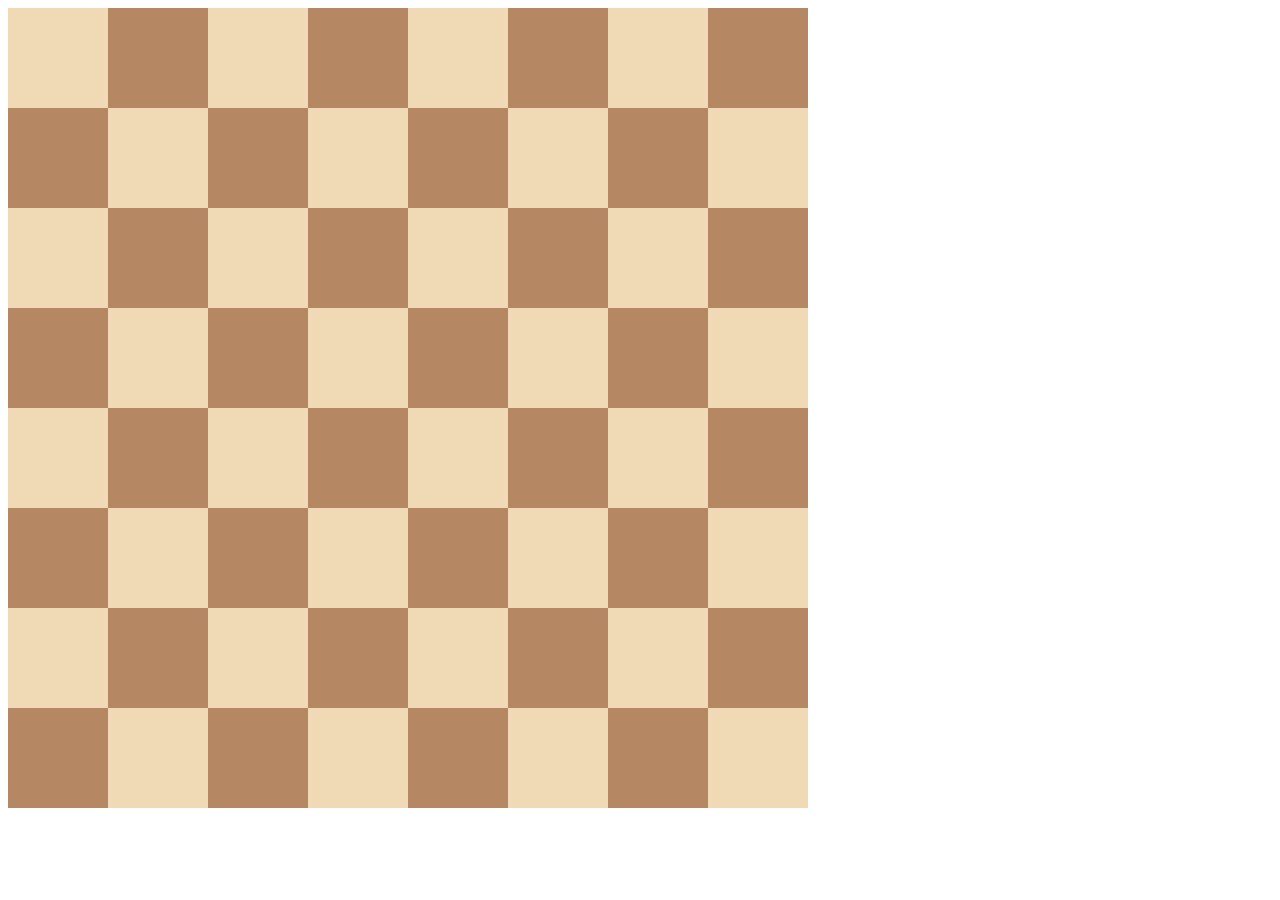
<file: WEB DEVELOPMENT PROJECTS/10.0 Display Grid/index.html>
<!doctype html>
<html>
  <head>
    <title>Chessboard</title>
    <style>
      /* Write your code here */
      /* Each square should be 100px by 100px */
      /* My colours for white: #f0d9b5, black: #b58863 */
      .white {
        width: 100px;
        height: 100px;
        background-color: #f0d9b5;
      }
      .black {
        width: 100px;
        height: 100px;
        background-color: #b58863;
      }
      .container {
        width: 800px;
        display: grid;
        grid-template-columns: repeat(8, 1fr);
        grid-template-rows: repeat(8, 1fr);
      }
    </style>
  </head>

  <body>
    <div class="container">
      <div class="white"></div>
      <div class="black"></div>
      <div class="white"></div>
      <div class="black"></div>
      <div class="white"></div>
      <div class="black"></div>
      <div class="white"></div>
      <div class="black"></div>
      <div class="black"></div>
      <div class="white"></div>
      <div class="black"></div>
      <div class="white"></div>
      <div class="black"></div>
      <div class="white"></div>
      <div class="black"></div>
      <div class="white"></div>
      <div class="white"></div>
      <div class="black"></div>
      <div class="white"></div>
      <div class="black"></div>
      <div class="white"></div>
      <div class="black"></div>
      <div class="white"></div>
      <div class="black"></div>
      <div class="black"></div>
      <div class="white"></div>
      <div class="black"></div>
      <div class="white"></div>
      <div class="black"></div>
      <div class="white"></div>
      <div class="black"></div>
      <div class="white"></div>
      <div class="white"></div>
      <div class="black"></div>
      <div class="white"></div>
      <div class="black"></div>
      <div class="white"></div>
      <div class="black"></div>
      <div class="white"></div>
      <div class="black"></div>
      <div class="black"></div>
      <div class="white"></div>
      <div class="black"></div>
      <div class="white"></div>
      <div class="black"></div>
      <div class="white"></div>
      <div class="black"></div>
      <div class="white"></div>
      <div class="white"></div>
      <div class="black"></div>
      <div class="white"></div>
      <div class="black"></div>
      <div class="white"></div>
      <div class="black"></div>
      <div class="white"></div>
      <div class="black"></div>
      <div class="black"></div>
      <div class="white"></div>
      <div class="black"></div>
      <div class="white"></div>
      <div class="black"></div>
      <div class="white"></div>
      <div class="black"></div>
      <div class="white"></div>
    </div>
  </body>
</html>
</file>
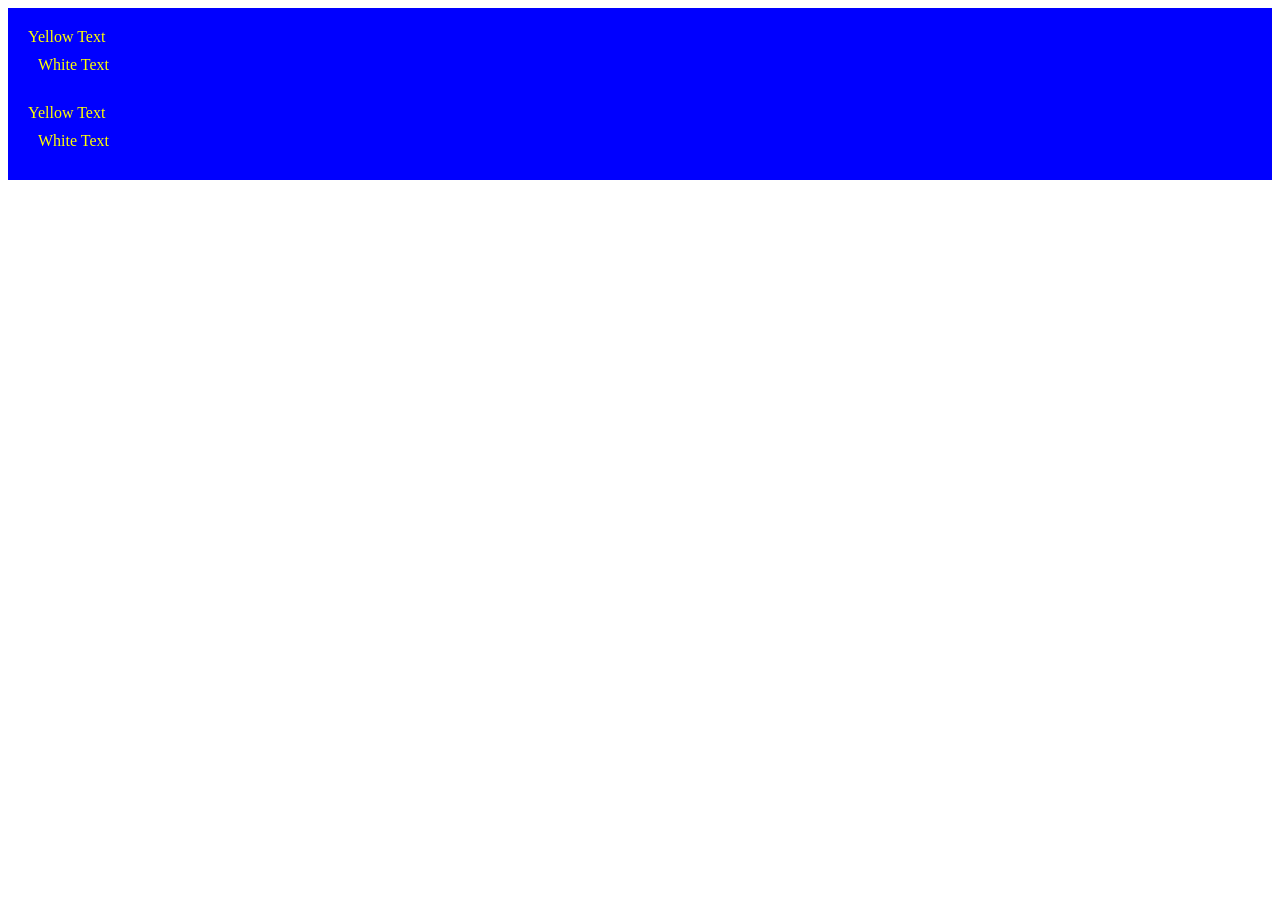
<file: WEB DEVELOPMENT PROJECTS/7.0 CSS Cascade/index.html>
<!DOCTYPE html>
<html lang="en">

<head>
  <meta charset="UTF-8">
  <title>CSS Cascade</title>
  <link rel="stylesheet" href="./style.css">
</head>

<body>
  <div id="outer-box" class="box">
    <div class="box">
      <p>Yellow Text</p>
      <div class="box inner-box">
        <p class="white-text">White Text</p>
      </div>
    </div>
    <div class="box">
      <p>Yellow Text</p>
      <div class="box inner-box">
        <p class="white-text">White Text</p>
      </div>
    </div>
  </div>
</body>

</html>
</file>
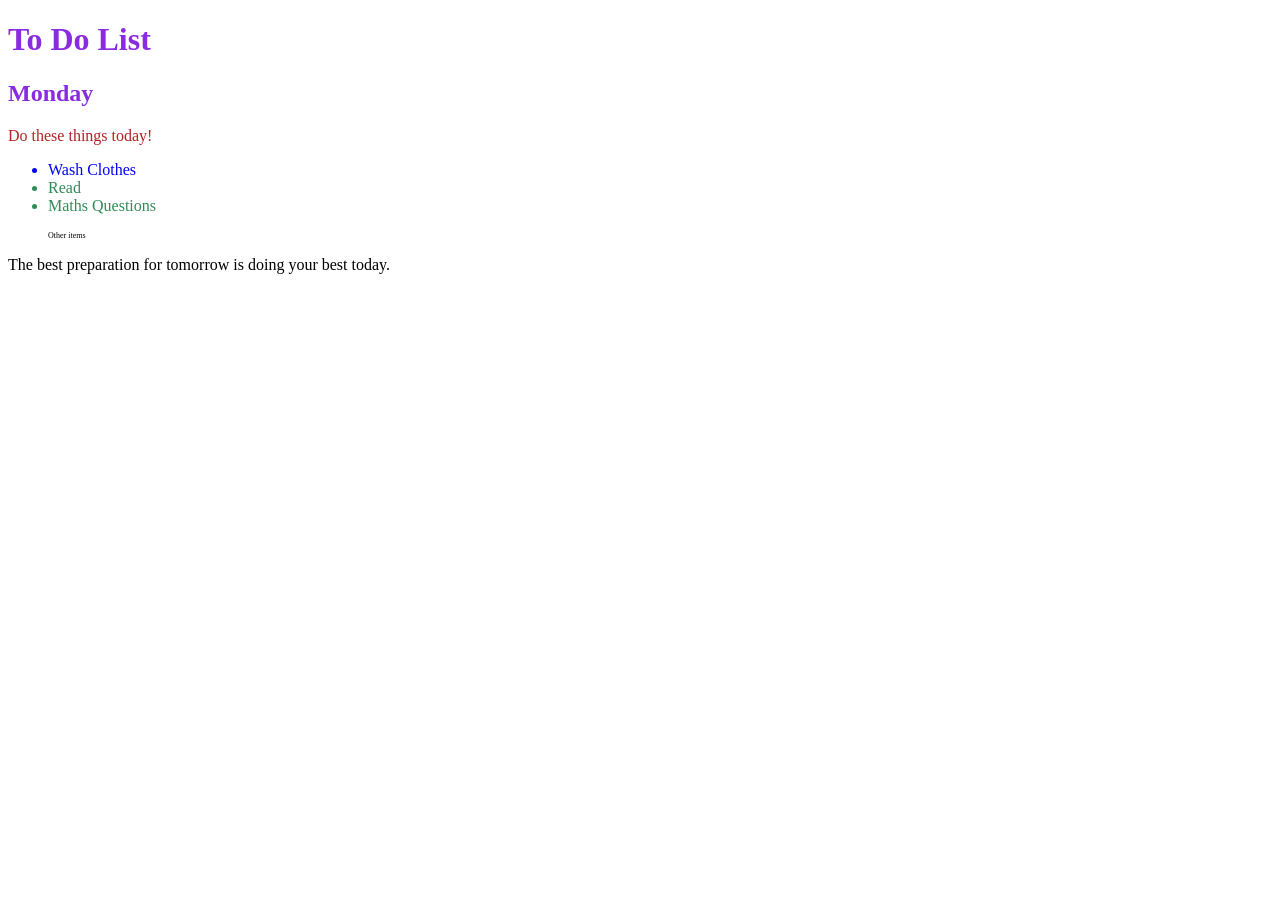
<file: WEB DEVELOPMENT PROJECTS/7.1 Combining Selectors/index.html>
<!DOCTYPE html>
<html lang="en">

<head>
  <meta charset="UTF-8">
  <title>Combining CSS Selectors</title>
  <link rel="stylesheet" href="./style.css">
</head>

<!-- Don't change any of the HTML code! -->

<body>
  <h1>To Do List</h1>
  <h2>Monday</h2>
  <div class="box">
    <p class="done">Do these things today!</p>
    <ul class="list">
      <li>Wash Clothes</li>
      <li class="done">Read</li>
      <li class="done">Maths Questions</li>
    </ul>
  </div>

  <ul>
    <p class="done">Other items</p>
  </ul>
  <p>The best preparation for tomorrow is doing your best today.</p>

</body>

</html>
</file>
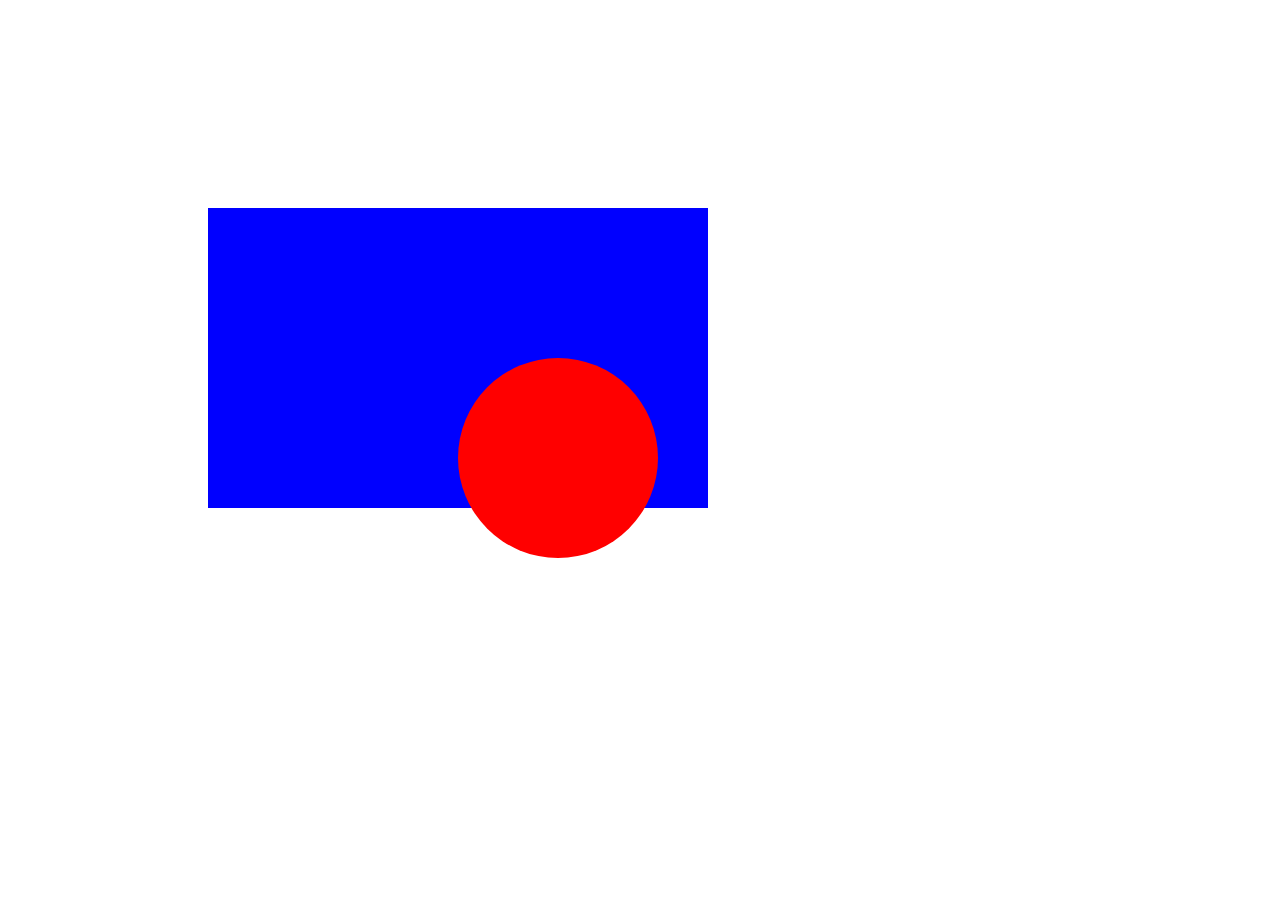
<file: WEB DEVELOPMENT PROJECTS/7.2 CSS Positioning/index.html>
<!doctype html>
<html>
  <head>
    <title>CSS Positioning Exercise</title>
    <style>
      /* Write your code here */
      .blue-box {
        background-color: blue;
        width: 500px;
        height: 300px;
        position: relative;
        top: 200px;
        left: 200px;
      }

      .red-circle {
        background-color: red;
        width: 200px;
        height: 200px;
        border-radius: 50%;
        position: absolute;
        top: 150px;
        left: 250px;
      }
    </style>
  </head>

  <body>
    <div class="blue-box">
      <div class="red-circle"></div>
    </div>
  </body>
</html>
</file>
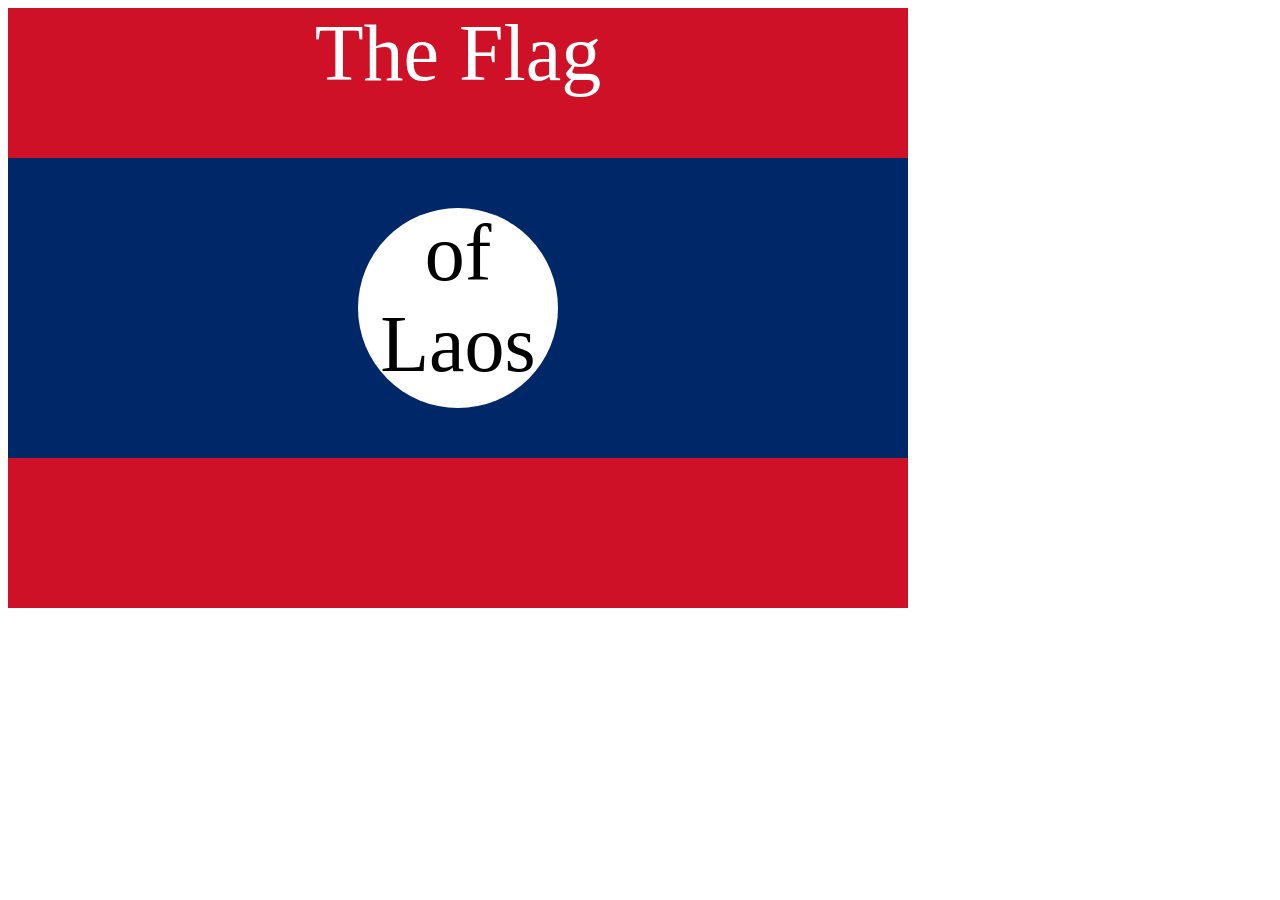
<file: WEB DEVELOPMENT PROJECTS/7.3 CSS Flag Project/index.html>
<!doctype html>
<html lang="en">
  <head>
    <meta charset="UTF-8" />
    <title>CSS Flag Project</title>
    <style>
      /* Write your CSS Code here */
      .flag {
        width: 900px;
        height: 600px;
        background-color: rgb(206, 17, 38);
        position: relative;
      }

      .flag div {
        width: 100%;
        height: 300px;
        background-color: rgb(0, 40, 104);
        position: absolute;
        top: 150px;
      }

      .flag div div {
        width: 200px;
        height: 200px;
        background: #fff;
        border-radius: 50%;
        position: absolute;
        top: 50px;
        left: 350px;
      }

      p {
        margin: 0;
        font-size: 5rem;
        color: #fff;
        text-align: center;
      }

      .flag div div p {
        color: #000;
      }
    </style>
  </head>
  <!-- 
  IMPORTANT! Do not change any HTML
Don't add any classes/ids/elements 
Use what you know about combining selectors 
and CSS specificity instead.
Hint 1: The flag is 900px by 600px and the circle is 200px by 200px.
Hint 2: You can use CSS inspection to get the colors from
https://appbrewery.github.io/flag-of-laos/
-->

  <body>
    <div class="flag">
      <p>The Flag</p>
      <div>
        <div>
          <p>of Laos</p>
        </div>
      </div>
    </div>
  </body>
</html>
</file>
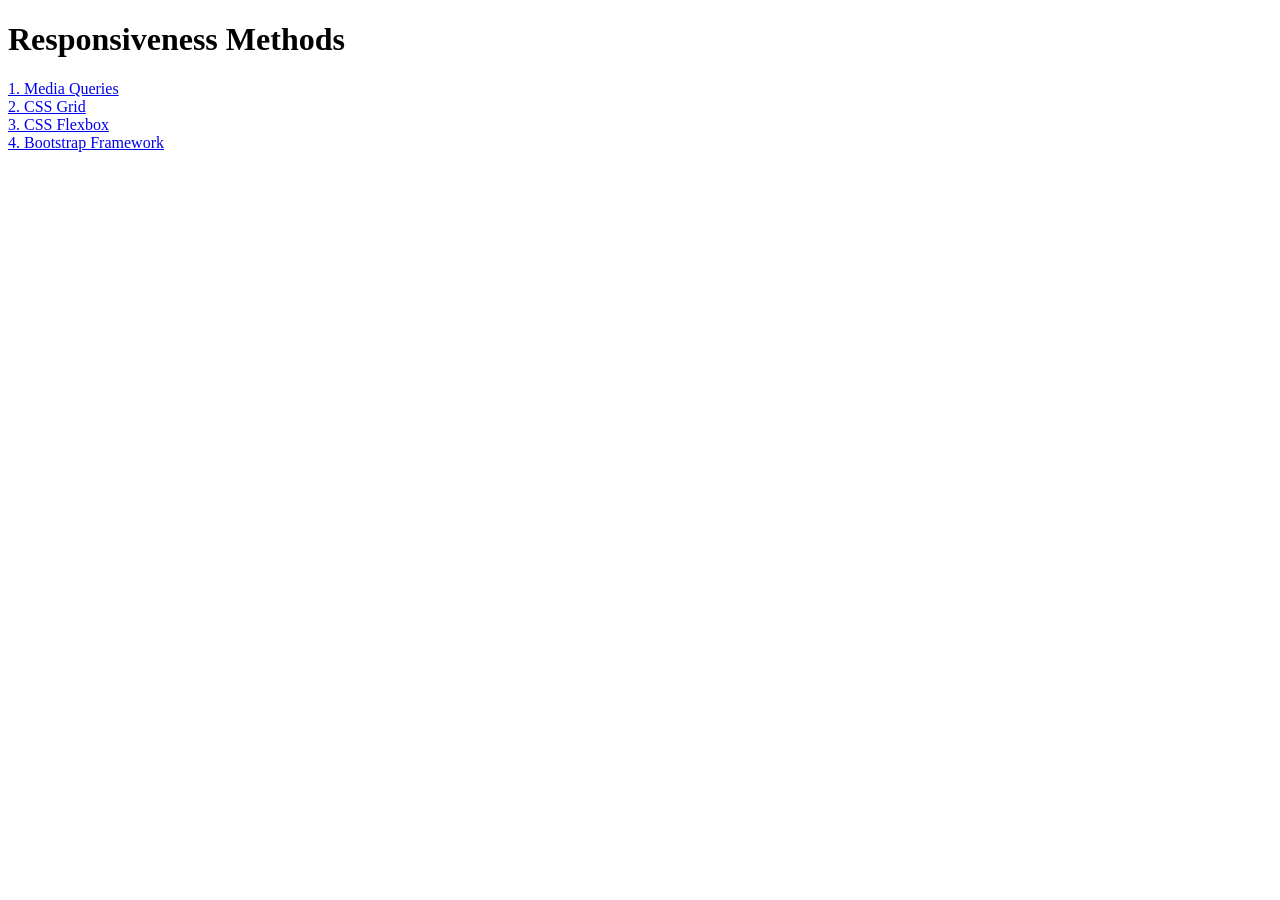
<file: WEB DEVELOPMENT PROJECTS/8.2 Responsiveness/index.html>
<!DOCTYPE html>
<html lang="en">

<head>
  <meta charset="UTF-8">
  <meta name="viewport" content="width=device-width, initial-scale=1.0">
  <title>Responsiveness</title>
  <style>
    a {
      display: block;
    }
  </style>
</head>

<body>
  <h1>Responsiveness Methods</h1>
  <a href="./media-query.html">1. Media Queries</a>
  <a href="./grid.html">2. CSS Grid</a>
  <a href="./flexbox.html">3. CSS Flexbox</a>
  <a href="./bootstrap.html">4. Bootstrap Framework</a>
</body>

</html>
</file>
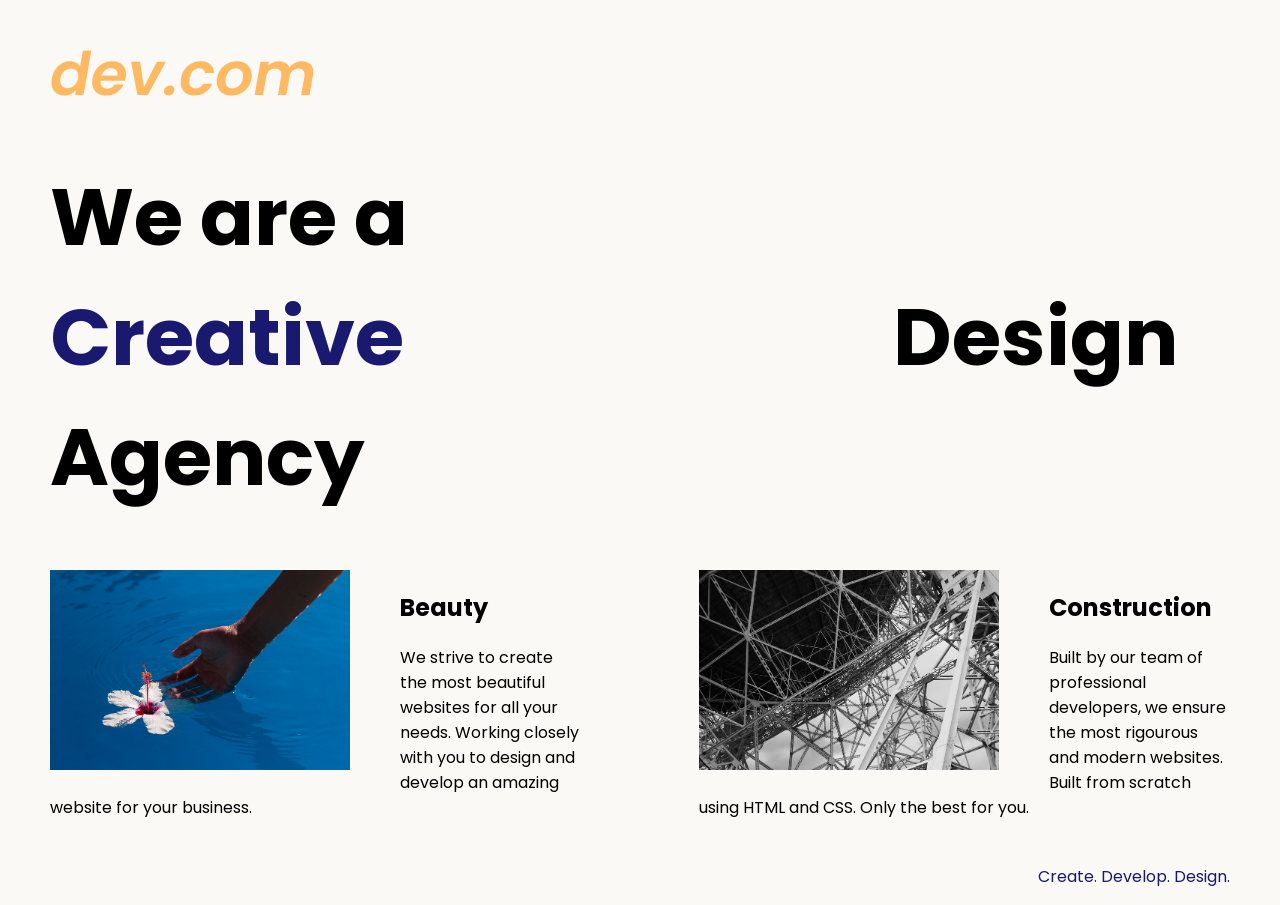
<file: WEB DEVELOPMENT PROJECTS/8.4 Web Design Agency Project/index.html>
<!doctype html>
<html lang="en">
  <head>
    <meta charset="UTF-8" />
    <meta name="viewport" content="width=device-width, initial-scale=1.0" />
    <title>Agency</title>
    <link rel="stylesheet" href="./style.css" />
    <link rel="preconnect" href="https://fonts.googleapis.com" />
    <link rel="preconnect" href="https://fonts.gstatic.com" crossorigin />
    <link
      href="https://fonts.googleapis.com/css2?family=Poppins:wght@400;700&display=swap"
      rel="stylesheet"
    />
  </head>

  <body>
    <div class="main">
      <img class="logo" src="./assets/images/logo.png" alt="logo" />
      <h1>We are a <span>Creative</span> Design Agency</h1>
      <div class="left card">
        <img
          class="tile-image"
          src="./assets/images/beautiful.jpg"
          alt="hand and flower in water"
        />
        <h2 class="card-title">Beauty</h2>
        <p class="card-text">
          We strive to create the most beautiful websites for all your needs.
          Working closely with you to design and develop an amazing website for
          your business.
        </p>
      </div>

      <div class="right card">
        <img
          class="tile-image"
          src="./assets/images/construction.jpg"
          alt="metal structure"
        />
        <h2 class="card-title">Construction</h2>
        <p>
          Built by our team of professional developers, we ensure the most
          rigourous and modern websites. Built from scratch using HTML and CSS.
          Only the best for you.
        </p>
      </div>
    </div>
    <footer>
      <p>Create. Develop. Design.</p>
    </footer>
  </body>
</html>
</file>
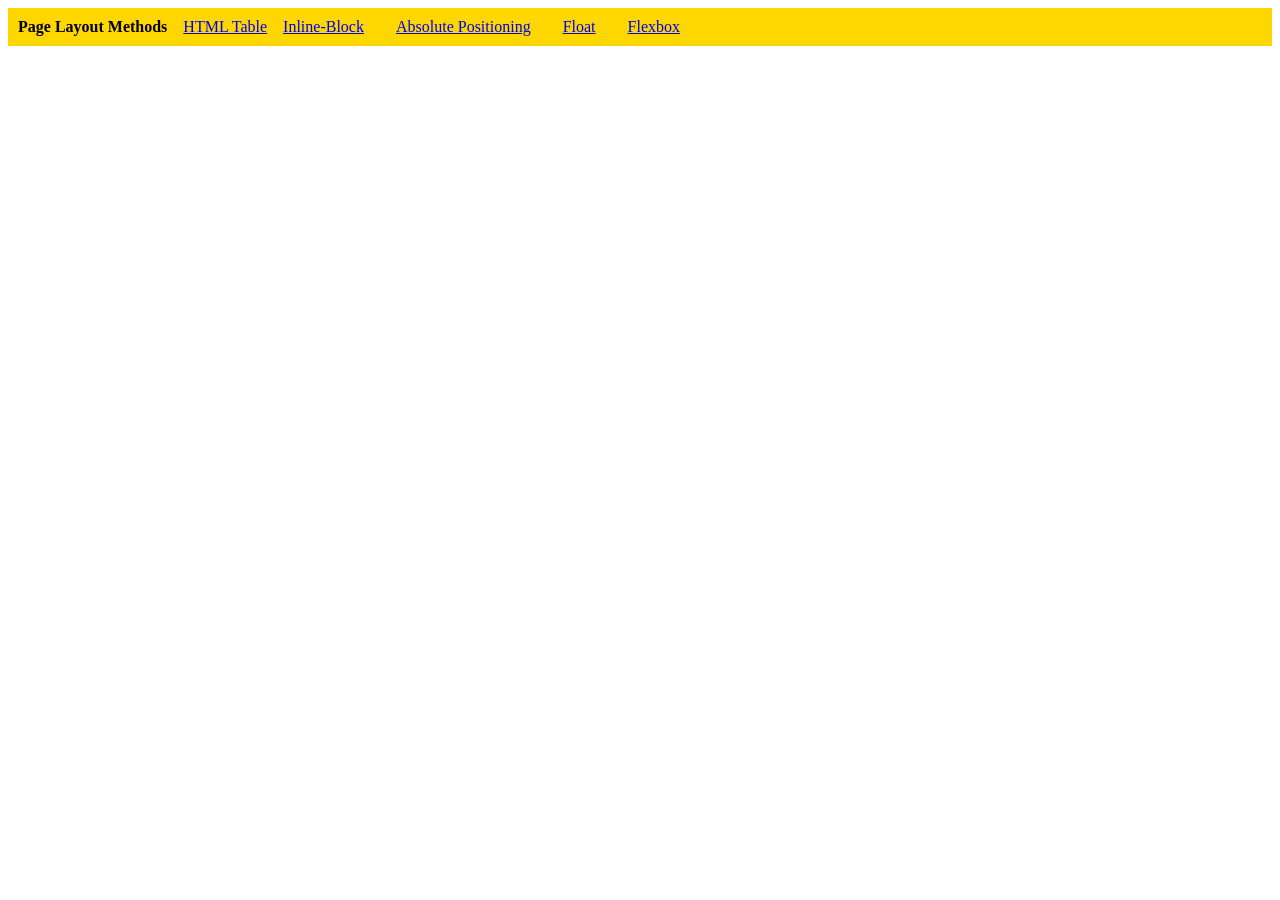
<file: WEB DEVELOPMENT PROJECTS/9.0 Display Flex/index.html>
<!DOCTYPE html>
<html lang="en">

<head>
  <meta charset="UTF-8">
  <meta name="viewport" content="width=device-width, initial-scale=1.0">
  <title>Column Layout Methods</title>
  <style>
    p {
      padding: 0;
      margin: 0;
      font-weight: 700;
    }

    li {
      list-style: none;
    }

    .container {
      padding: 10px;
      background-color: gold;
    }

    .container{
      display: flex;
      gap: 1rem;
    }


  </style>
</head>

<body>
  <div class="container">
    <p>Page Layout Methods</p>

    <li><a href="./html-table.html">HTML Table</a></li>
    <li><a href="./inline-block.html">Inline-Block</li>
    <li><a href="./absolute-position.html">Absolute Positioning</li>
    <li><a href="./float.html">Float</li>
    <li><a href="./flex.html">Flexbox</li>

  </div>
</body>

</html>
</file>
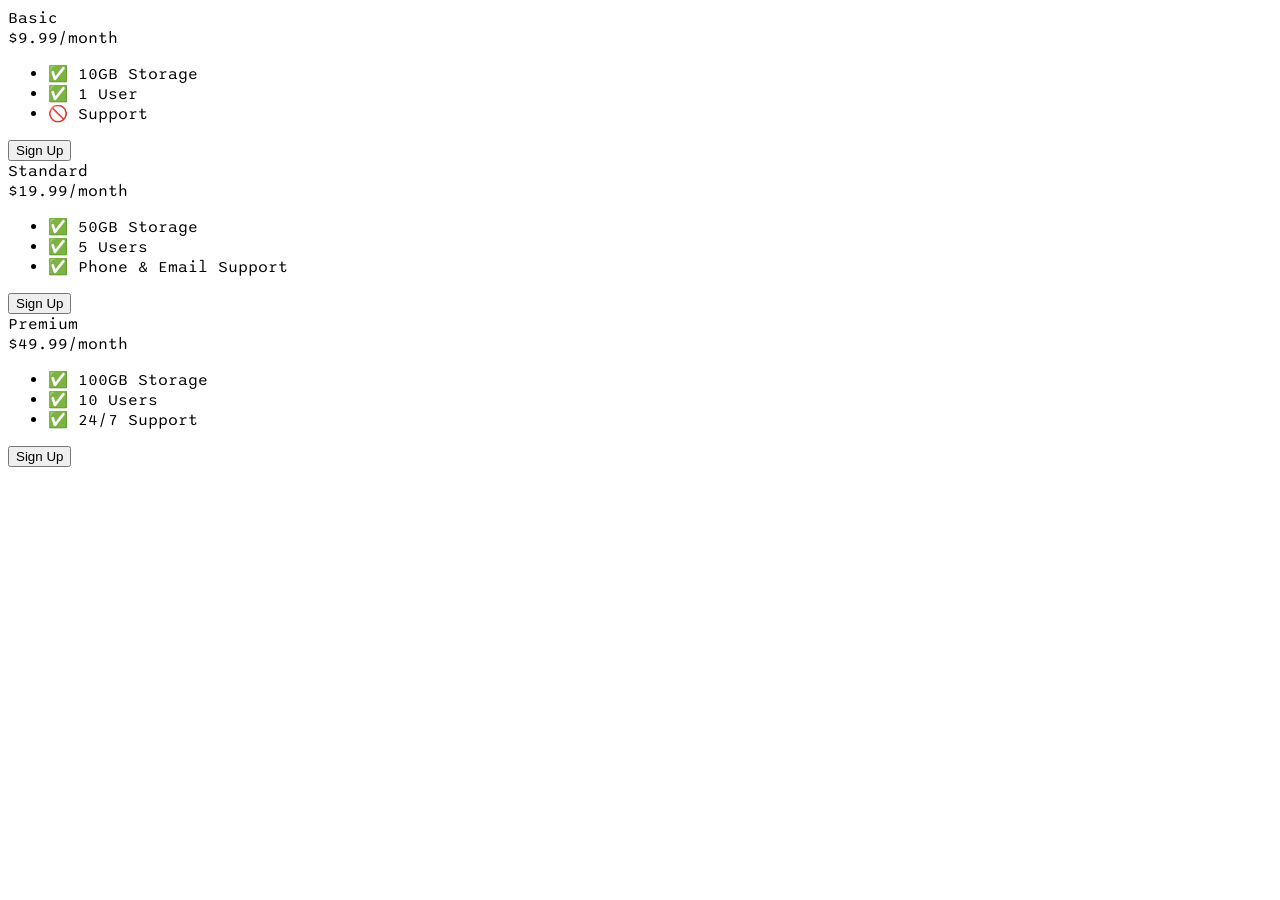
<file: WEB DEVELOPMENT PROJECTS/9.4 Flexbox Pricing Table Project/index.html>
<!DOCTYPE html>
<html>
  <head>
    <title>Flexbox Pricing Table</title>
    <link rel="preconnect" href="https://fonts.googleapis.com" />
    <link rel="preconnect" href="https://fonts.gstatic.com" crossorigin />
    <link
      href="https://fonts.googleapis.com/css2?family=Sono:wght@400;700&display=swap"
      rel="stylesheet"
    />
    <style>
      body {
        font-family: "Sono", sans-serif;
      }

      /* Hint: What can you do with a media query and flexbox? */
      @media (max-width: 1250px) {
      }
    </style>
  </head>

  <body>
    <div class="pricing-container">
      <div class="pricing-plan">
        <div class="plan-title">Basic</div>
        <div class="plan-price">$9.99/month</div>
        <ul class="plan-features">
          <li>✅ 10GB Storage</li>
          <li>✅ 1 User</li>
          <li>🚫 Support</li>
        </ul>
        <button class="plan-button">Sign Up</button>
      </div>
      <div class="pricing-plan">
        <div class="plan-title">Standard</div>
        <div class="plan-price">$19.99/month</div>
        <ul class="plan-features">
          <li>✅ 50GB Storage</li>
          <li>✅ 5 Users</li>
          <li>✅ Phone &amp; Email Support</li>
        </ul>
        <button class="plan-button">Sign Up</button>
      </div>
      <div class="pricing-plan">
        <div class="plan-title">Premium</div>
        <div class="plan-price">$49.99/month</div>
        <ul class="plan-features">
          <li>✅ 100GB Storage</li>
          <li>✅ 10 Users</li>
          <li>✅ 24/7 Support</li>
        </ul>
        <button class="plan-button">Sign Up</button>
      </div>
    </div>
  </body>
</html>
</file>
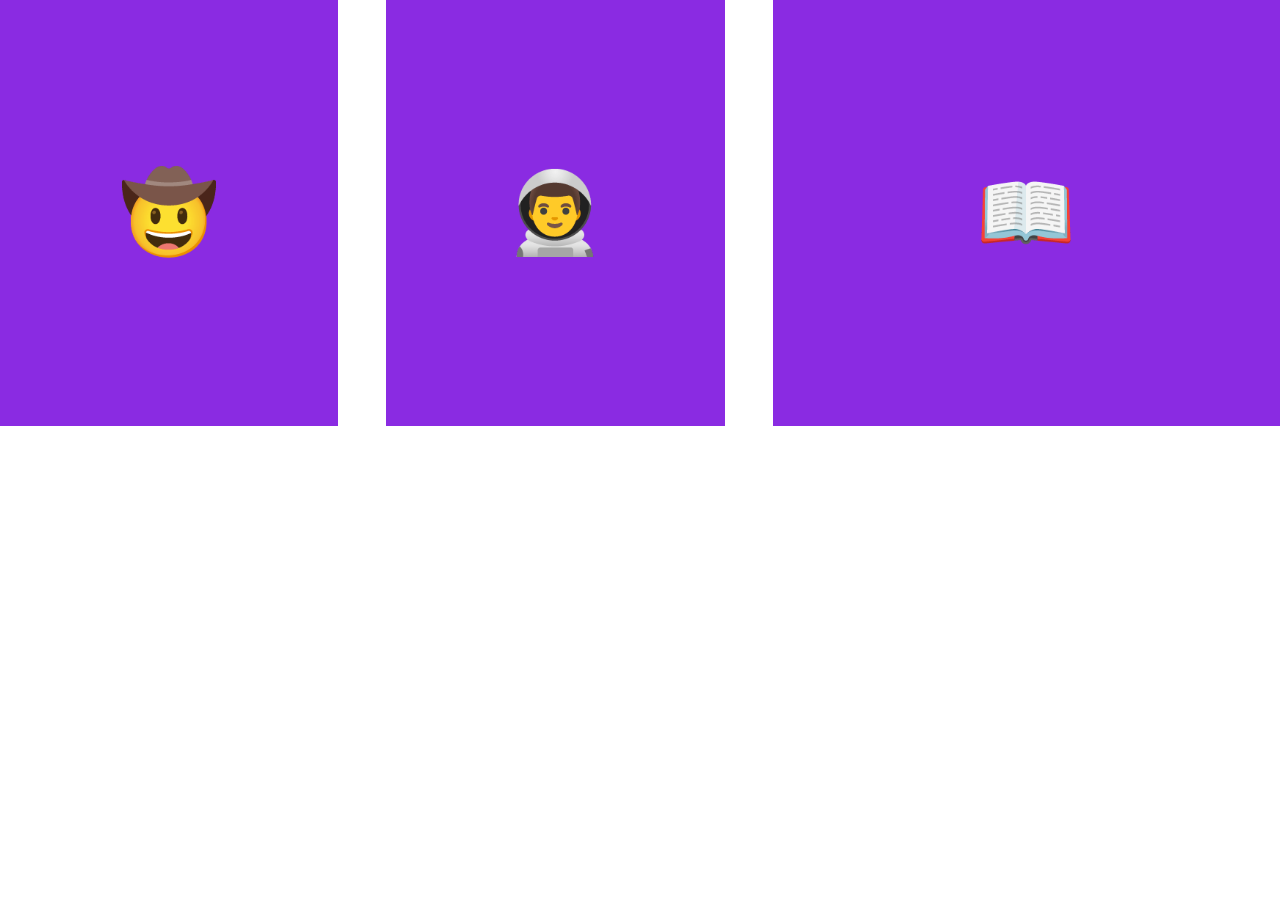
<file: WEB DEVELOPMENT PROJECTS/10.2 Grid Placement/exercise1.html>
<!doctype html>
<html lang="en">
  <head>
    <meta charset="UTF-8" />
    <meta name="viewport" content="width=device-width, initial-scale=1.0" />
    <title>Grid Placement</title>
    <style>
      body {
        padding: 0;
        margin: 0;
      }

      .container {
        height: 100vh;
        display: grid;
        gap: 3rem;
        grid-template-columns: 1fr 1fr 1.5fr;
        grid-template-rows: 1fr 1fr;
      }

      .item {
        font-size: 5rem;
        color: white;
        font-family: Arial, Helvetica, sans-serif;
        background-color: blueviolet;
        /* TODO: Use Flexbox to align the text to the center horizontally and vertically. 
      See goal1 image.
      */
        display: flex;
        justify-content: center;
        align-items: center;
      }
    </style>
  </head>

  <body>
    <div class="container">
      <div class="item cowboy">🤠</div>
      <div class="item astronaut">👨‍🚀</div>
      <div class="item book">📖</div>
    </div>
  </body>
</html>
</file>
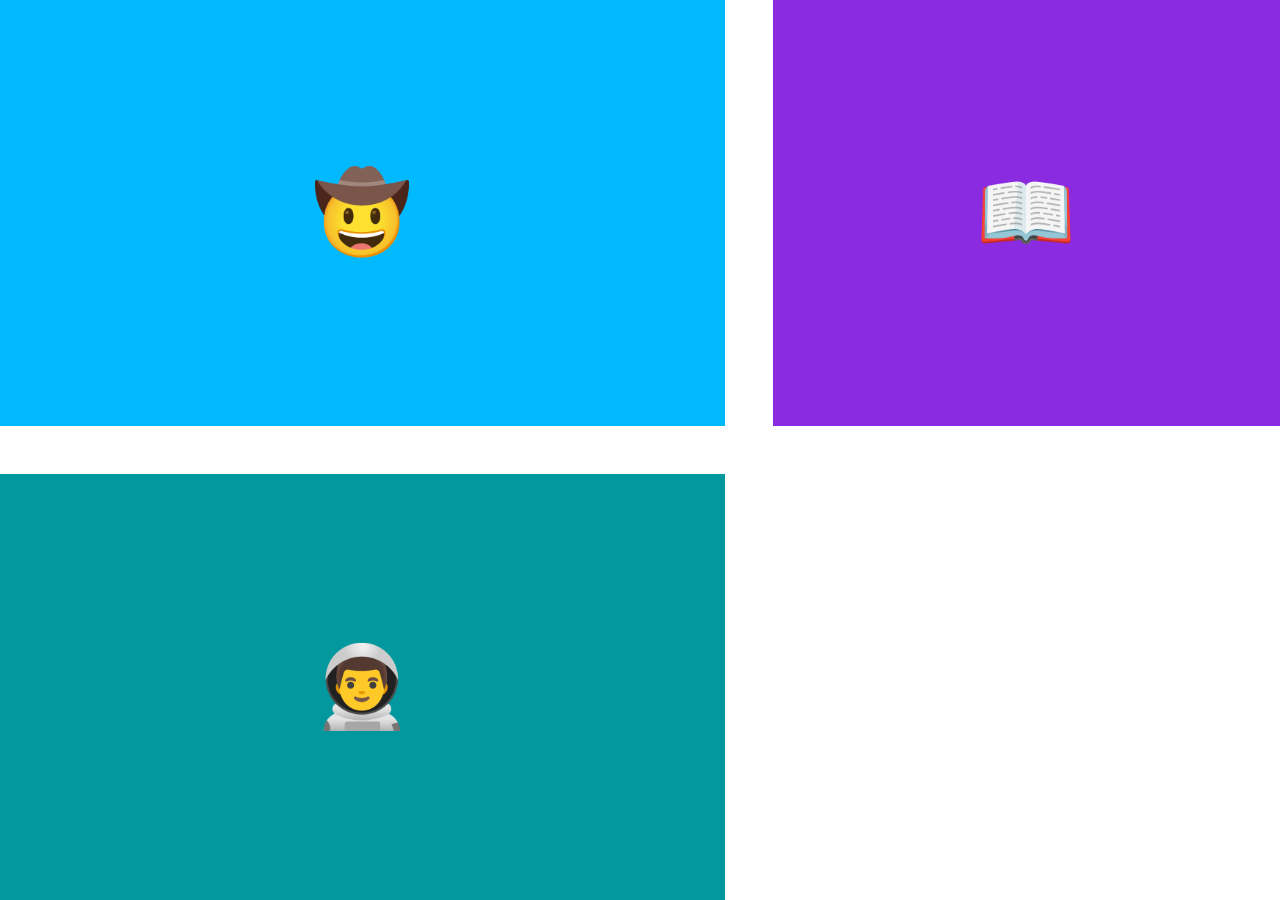
<file: WEB DEVELOPMENT PROJECTS/10.2 Grid Placement/exercise2.html>
<!doctype html>
<html lang="en">
  <head>
    <meta charset="UTF-8" />
    <meta name="viewport" content="width=device-width, initial-scale=1.0" />
    <title>Grid Placement</title>
    <style>
      body {
        padding: 0;
        margin: 0;
      }

      .container {
        height: 100vh;
        display: grid;
        gap: 3rem;
        grid-template-columns: 1fr 1fr 1.5fr;
        grid-template-rows: 1fr 1fr;
      }

      .item {
        font-size: 5rem;
        color: white;
        font-family: Arial, Helvetica, sans-serif;
        background-color: blueviolet;
        display: flex;
        align-items: center;
        justify-content: center;
      }

      .cowboy {
        background-color: #00b9ff;
        grid-column: span 2;
      }

      .astronaut {
        background-color: #03989e;
        order: 1;

        /* TODO: Make the astronaut box look like the goal2 image. */
        grid-column: span 2;
      }
    </style>
  </head>

  <body>
    <div class="container">
      <div class="item cowboy">🤠</div>
      <div class="item astronaut">👨‍🚀</div>
      <div class="item book">📖</div>
    </div>
  </body>
</html>
</file>
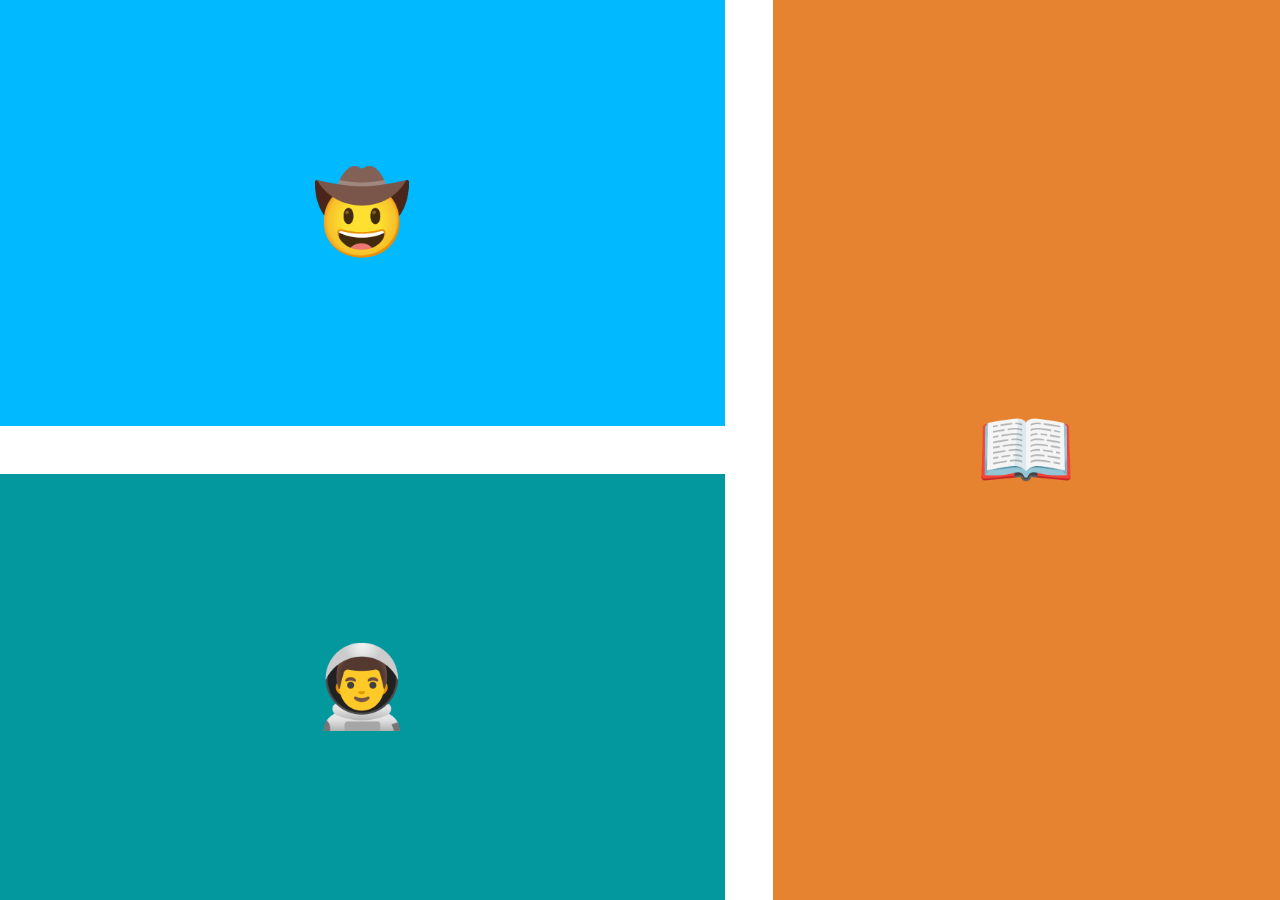
<file: WEB DEVELOPMENT PROJECTS/10.2 Grid Placement/exercise3.html>
<!doctype html>
<html lang="en">
  <head>
    <meta charset="UTF-8" />
    <meta name="viewport" content="width=device-width, initial-scale=1.0" />
    <title>Grid Placement</title>
    <style>
      body {
        padding: 0;
        margin: 0;
      }

      .container {
        height: 100vh;
        display: grid;
        gap: 3rem;
        grid-template-columns: 1fr 1fr 1.5fr;
        grid-template-rows: 1fr 1fr;
      }

      .item {
        font-size: 5rem;
        color: white;
        font-family: Arial, Helvetica, sans-serif;
        background-color: blueviolet;
        display: flex;
        align-items: center;
        justify-content: center;
      }

      .cowboy {
        background-color: #00b9ff;
        grid-column: span 2;
      }

      .astronaut {
        background-color: #03989e;
        order: 1;
        grid-area: 2 / 1 / 3 / 3;
      }

      .book {
        background-color: #e58331;
        /* TODO: Make the book div look like 
      the goal3 image using grid-row. */
        grid-area: 1/3/3/4;
      }
    </style>
  </head>

  <body>
    <div class="container">
      <div class="item cowboy">🤠</div>
      <div class="item astronaut">👨‍🚀</div>
      <div class="item book">📖</div>
    </div>
  </body>
</html>
</file>
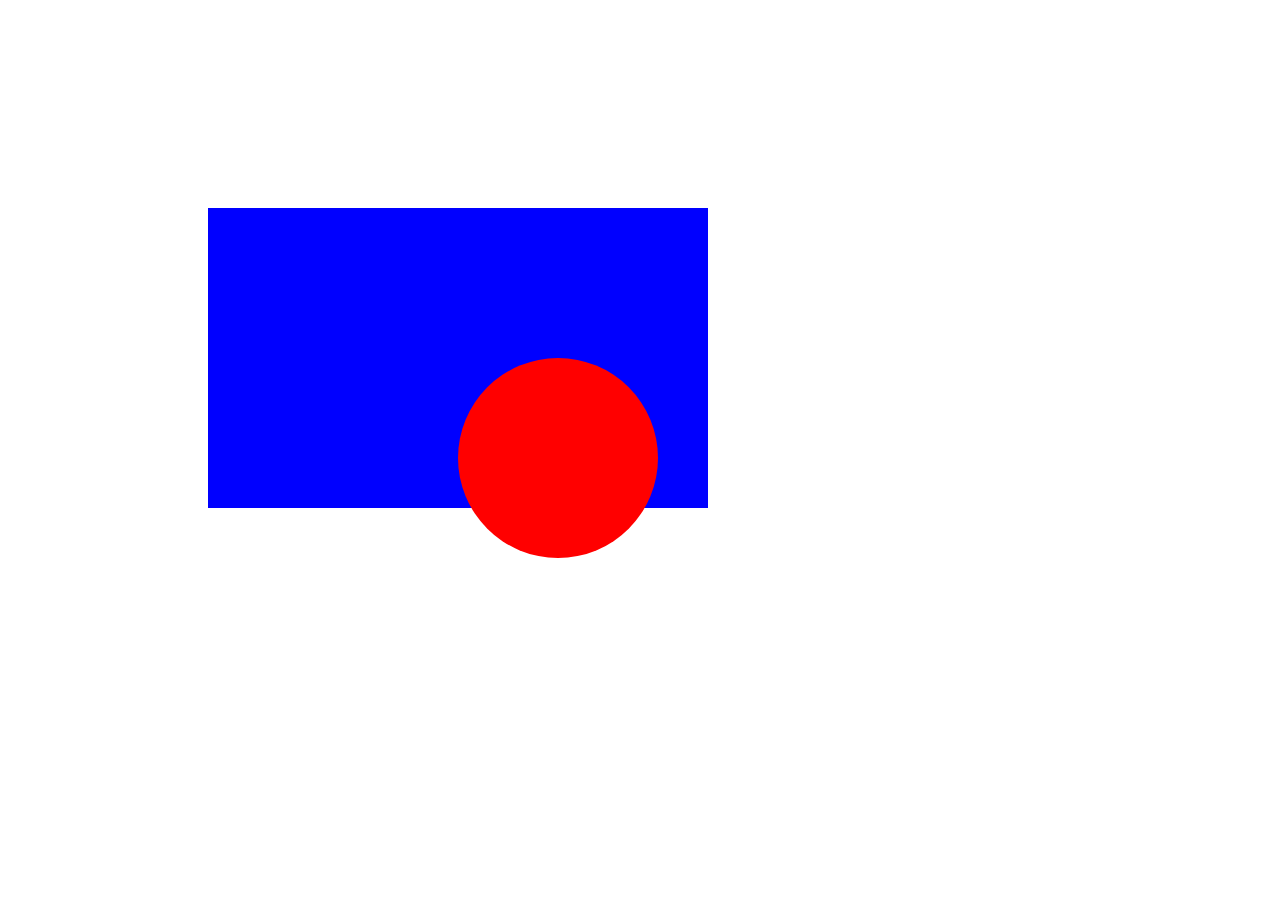
<file: WEB DEVELOPMENT PROJECTS/7.2 CSS Positioning/solution.html>
<!DOCTYPE html>
<html>

<head>
  <title>CSS Positioning Exercise</title>
  <style>
    .red-circle {
      width: 200px;
      height: 200px;
      background-color: red;
      border-radius: 50%;
      position: absolute;
      top: 150px;
      left: 250px;
    }
    
    .blue-box {
      background-color: blue;
      width: 500px;
      height: 300px;
      position: relative;
      top: 200px;
      left: 200px;
    }

  </style>
</head>

<body>
  <div class="blue-box">
    <div class="red-circle"></div>
  </div>
</body>

</html>
</file>
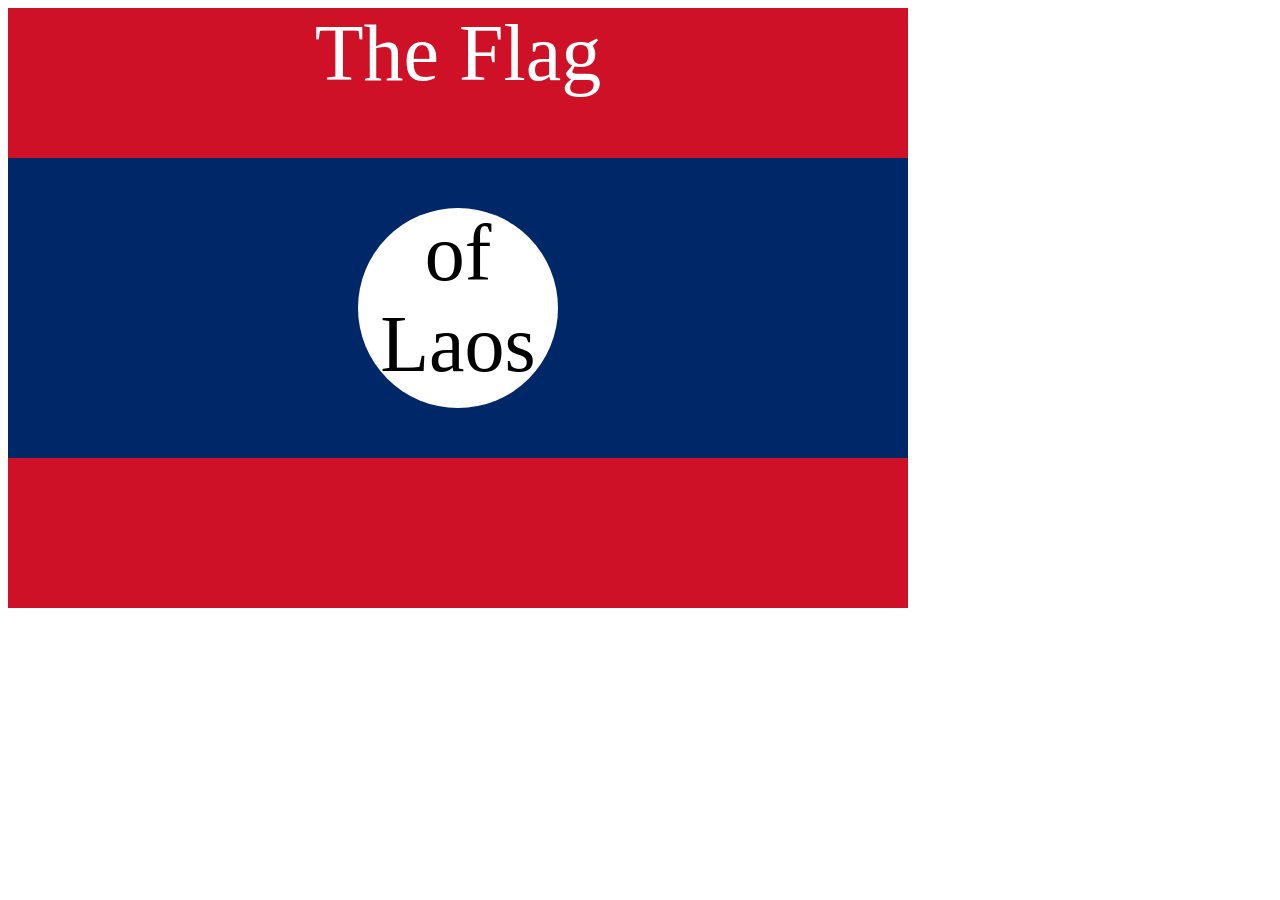
<file: WEB DEVELOPMENT PROJECTS/7.3 CSS Flag Project/solution.html>
<!DOCTYPE html>
<html lang="en">

<head>
  <meta charset="UTF-8">
  <title>CSS Flag Project</title>
  <style>
    .flag {
      width: 900px;
      height: 600px;
      position: relative;
      background-color: #CE1126;

    }

    .flag > div {
      background-color: #002868;
      height: 300px;
      width: 100%;
      position: absolute;
      top: 150px;
    }

    .flag > div > div {
      background-color: white;
      position: absolute;

      height: 200px;
      width: 200px;
      border-radius: 50%;
      top: 50px;
      left: 350px;
    }

    p {
      font-size: 5rem;
      color: white;
      text-align: center;
      padding: 0;
      margin: 0;
    }

    .flag>div div p {
      color: black;
    }
  </style>
</head>

<body>
  <div class="flag">
    <p>The Flag</p>
    <div>
      <div>
        <p>of Laos</p>
      </div>
    </div>
  </div>
</body>

</html>
</file>
<file: WEB DEVELOPMENT PROJECTS/7.0 CSS Cascade/style.css>
/* Don't change the existing CSS. */

.box {
  background-color: blue;
  padding: 10px;
}

p {
  color: yellow;
  margin: 0;
  padding: 0;
}
</file>
<file: WEB DEVELOPMENT PROJECTS/7.1 Combining Selectors/style.css>
/* Write your code here: */

h1,
h2 {
  color: blueviolet;
}

.box > p {
  /*selecting 1st gen child from its parent*/
  color: firebrick;
}

.box li {
  color: blue;
}

li.done {
  color: seagreen;
}

ul p.done {
  font-size: 0.5rem;
}
</file>
<file: WEB DEVELOPMENT PROJECTS/8.4 Web Design Agency Project/style.css>
body {
  font-family: "Poppins", sans-serif;
  margin: 50px 50px 0 50px;
  background-color: #faf9f6;
  display: flex;
  flex-direction: column;
  min-height: 95vh;
}
.main {
  flex: 1;
}

h1 {
  font-size: 5rem;
}

footer {
  text-align: right;
  color: midnightblue;
}

div h1 span {
  color: midnightblue;
  display: inline-block;
  width: 70%;
}

.card {
  width: 45%;
}

.left {
  float: left;
}

.right {
  float: right;
}

.tile-image {
  height: 200px;
  float: left;
  margin-right: 50px;
}

footer {
  float: right;
}

@media (max-width: 680px) {
  .logo {
    width: 100px;
  }
  h1 {
    font-size: 3.5rem;
    text-align: center;
  }
  .card {
    width: 100%;
    display: block;
    text-align: justify;
    margin-bottom: 30px;
  }

  .card img {
    margin-bottom: 10px;
    width: 100%;
    display: inline;
    object-fit: cover;
  }
}
</file>
